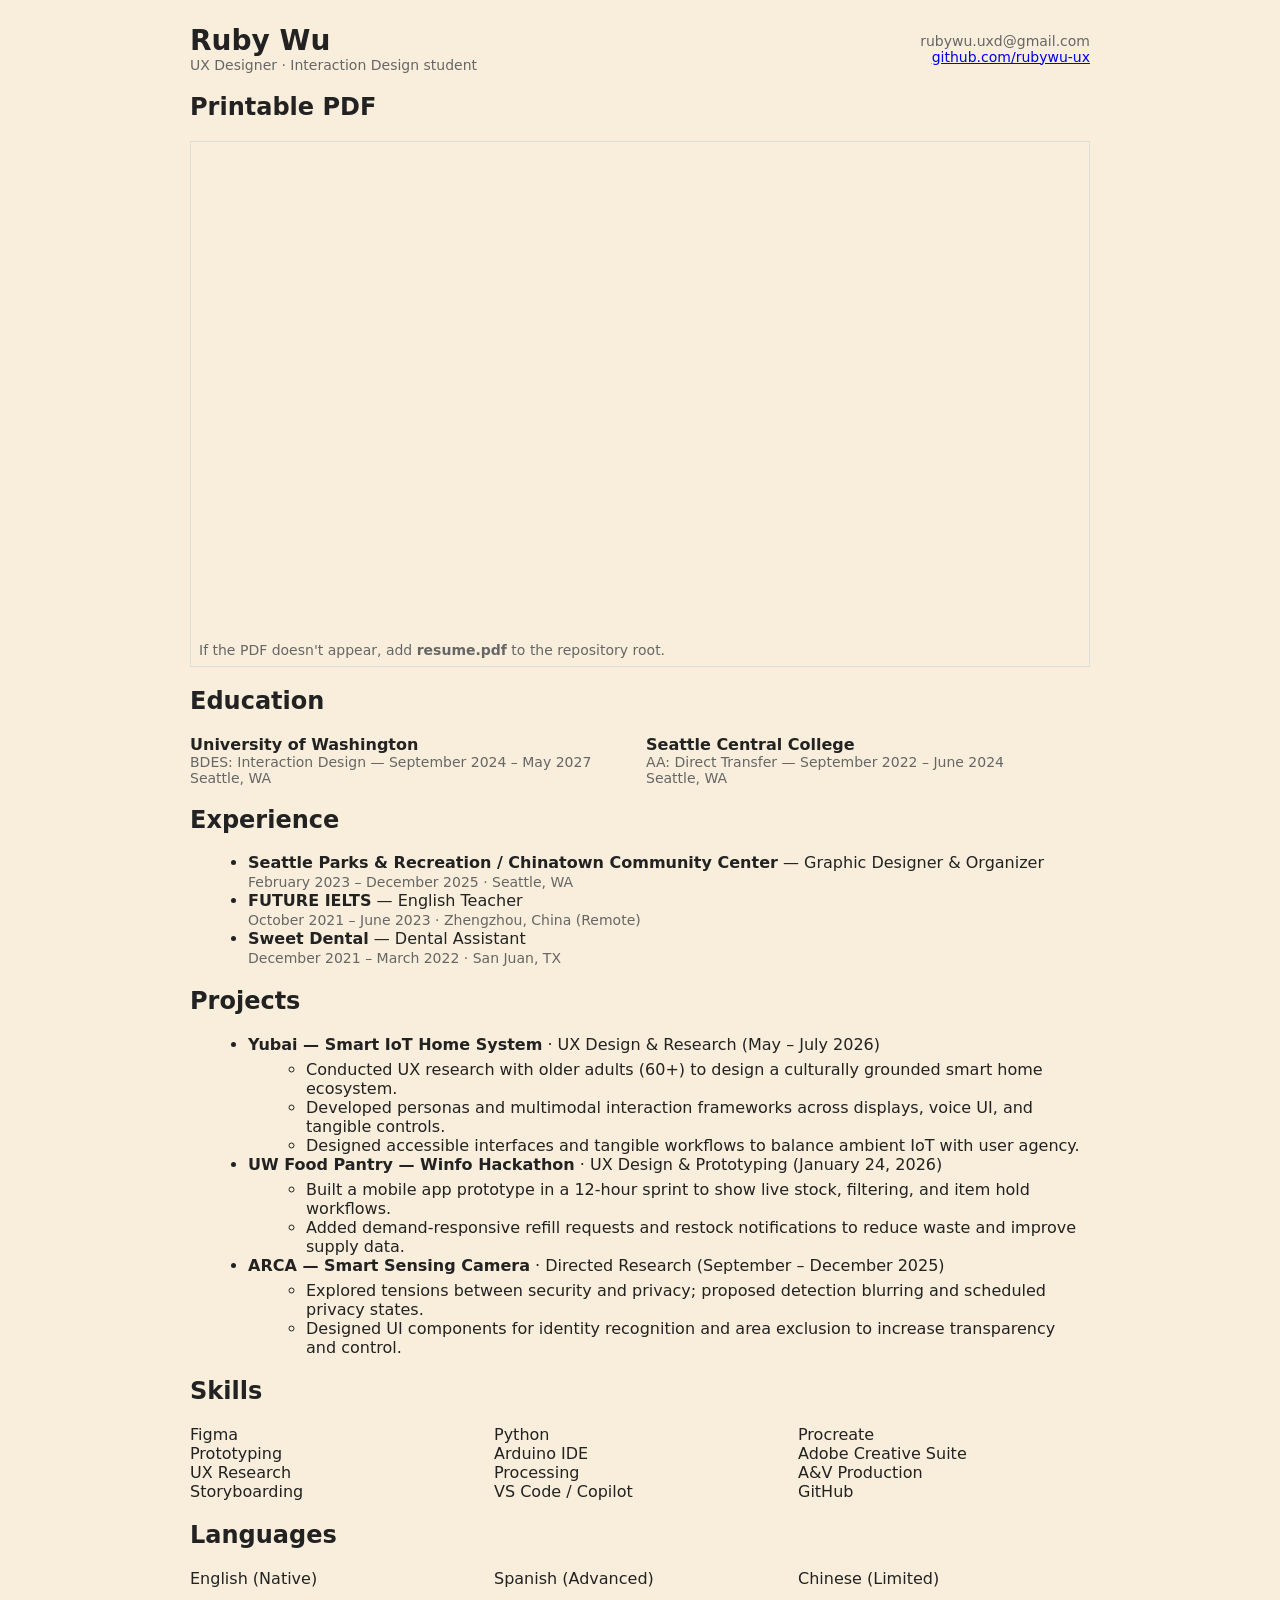
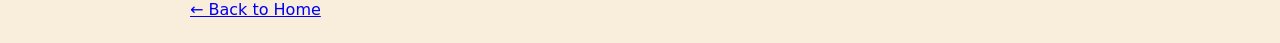
<file: resume.html>
<!DOCTYPE html>
<html lang="en">
<head>
  <meta charset="utf-8" />
  <meta name="viewport" content="width=device-width, initial-scale=1" />
  <title>Resume</title>
  <link rel="stylesheet" href="css/style.css" />
  <style>
    body { margin: 24px; font-family: system-ui, -apple-system, Segoe UI, Roboto, "Helvetica Neue", Arial; color:#222; }
    .container { max-width:900px; margin:0 auto; }
    header { display:flex; justify-content:space-between; align-items:center; gap:16px; }
    h1 { margin:0; font-size:28px; }
    .muted { color:#666; font-size:14px; }
    section { margin-top:18px; }
    .actions { margin-top:12px; }
    .actions a { margin-right:12px; }
    .grid { display:grid; grid-template-columns:repeat(auto-fit,minmax(220px,1fr)); gap:12px; }
    ul { margin:6px 0 0 18px; }
  </style>
</head>
<body>
  <div class="container">
    <header>
      <div>
        <h1>Ruby Wu</h1>
        <div class="muted">UX Designer · Interaction Design student</div>
      </div>
      <div class="muted" style="text-align:right">
        <div>rubywu.uxd@gmail.com</div>
        <div><a href="https://github.com/rubywu-ux" target="_blank">github.com/rubywu-ux</a></div>
      </div>
    </header>
    <section id="pdf-view">
      <h2>Printable PDF</h2>
      <div style="border:1px solid #ddd; padding:8px;">
        <iframe src="resume.pdf" title="Resume PDF" width="100%" height="480" style="border:0">
          Your browser does not support PDFs. You can <a href="resume.pdf">download the PDF</a>.
        </iframe>
        <div class="muted" style="margin-top:8px">If the PDF doesn't appear, add <strong>resume.pdf</strong> to the repository root.</div>
      </div>
    </section>

    <section>
      <h2>Education</h2>
      <div class="grid">
        <div>
          <strong>University of Washington</strong>
          <div class="muted">BDES: Interaction Design — September 2024 – May 2027<br>Seattle, WA</div>
        </div>
        <div>
          <strong>Seattle Central College</strong>
          <div class="muted">AA: Direct Transfer — September 2022 – June 2024<br>Seattle, WA</div>
        </div>
      </div>
    </section>

    <section>
      <h2>Experience</h2>
      <ul>
        <li>
          <strong>Seattle Parks &amp; Recreation / Chinatown Community Center</strong> — Graphic Designer &amp; Organizer<br>
          <span class="muted">February 2023 – December 2025 · Seattle, WA</span>
        </li>
        <li>
          <strong>FUTURE IELTS</strong> — English Teacher<br>
          <span class="muted">October 2021 – June 2023 · Zhengzhou, China (Remote)</span>
        </li>
        <li>
          <strong>Sweet Dental</strong> — Dental Assistant<br>
          <span class="muted">December 2021 – March 2022 · San Juan, TX</span>
        </li>
      </ul>
    </section>

    <section>
      <h2>Projects</h2>
      <ul>
        <li>
          <strong>Yubai — Smart IoT Home System</strong> · UX Design &amp; Research (May – July 2026)
          <ul>
            <li>Conducted UX research with older adults (60+) to design a culturally grounded smart home ecosystem.</li>
            <li>Developed personas and multimodal interaction frameworks across displays, voice UI, and tangible controls.</li>
            <li>Designed accessible interfaces and tangible workflows to balance ambient IoT with user agency.</li>
          </ul>
        </li>
        <li>
          <strong>UW Food Pantry — Winfo Hackathon</strong> · UX Design &amp; Prototyping (January 24, 2026)
          <ul>
            <li>Built a mobile app prototype in a 12-hour sprint to show live stock, filtering, and item hold workflows.</li>
            <li>Added demand-responsive refill requests and restock notifications to reduce waste and improve supply data.</li>
          </ul>
        </li>
        <li>
          <strong>ARCA — Smart Sensing Camera</strong> · Directed Research (September – December 2025)
          <ul>
            <li>Explored tensions between security and privacy; proposed detection blurring and scheduled privacy states.</li>
            <li>Designed UI components for identity recognition and area exclusion to increase transparency and control.</li>
          </ul>
        </li>
      </ul>
    </section>

    <section>
      <h2>Skills</h2>
      <div class="grid">
        <div>Figma<br>Prototyping<br>UX Research<br>Storyboarding</div>
        <div>Python<br>Arduino IDE<br>Processing<br>VS Code / Copilot</div>
        <div>Procreate<br>Adobe Creative Suite<br>A&amp;V Production<br>GitHub</div>
      </div>
    </section>

    <section>
      <h2>Languages</h2>
      <div class="grid">
        <div>English (Native)</div>
        <div>Spanish (Advanced)</div>
        <div>Chinese (Limited)</div>
      </div>
    </section>

    <div class="actions">
      <a href="index.html">← Back to Home</a>
    </div>
  </div>
</body>
</html>
</file>
<file: css/style.css>
/* ============================================================
   THEME VARIABLES — Hand-Gestural 3D Modeling Studio
   ============================================================ */
:root {
  --bg-color: #f8eedb;
  --accent: #7b8b6f;
  --accent-text: #2b332b;
  --panel-bg: rgba(248, 238, 219, 0.95);
  --panel-text: #2b332b;
  --grid-color: rgba(123, 139, 111, 0.3);
  --grid-size: 60px;
  --floor-color: #d1d8c1;
  --floor-pattern: linear-gradient(45deg, rgba(248, 238, 219, 0.5) 25%, transparent 25%, transparent 75%, rgba(248, 238, 219, 0.5) 75%),
                   linear-gradient(45deg, rgba(248, 238, 219, 0.5) 25%, transparent 25%, transparent 75%, rgba(248, 238, 219, 0.5) 75%);
  --floor-size: 40px 40px;
  --floor-position: 0 0, 20px 20px;
  --decor-bg: transparent;
  --neon-glow: none;
}

/* ABSTRACT MODE */
body[data-appmode="abstract"] {
  --bg-color: #1a1030;
  --accent: #c9a0dc;
  --accent-text: #f0e0ff;
  --panel-bg: rgba(30, 18, 55, 0.94);
  --panel-text: #f0e0ff;
  --grid-color: rgba(200, 160, 220, 0.04);
  --grid-size: 60px;
  --floor-color: transparent;
  --floor-pattern: none;
  --floor-size: auto;
  --floor-position: 0 0;
  --decor-bg: radial-gradient(ellipse at 30% 25%, rgba(220, 140, 255, 0.2), transparent 50%),
              radial-gradient(ellipse at 70% 75%, rgba(100, 180, 255, 0.18), transparent 50%),
              radial-gradient(ellipse at 50% 50%, rgba(255, 140, 200, 0.1), transparent 55%);
  --neon-glow: 0 0 12px rgba(200, 160, 220, 0.4);
}
body[data-appmode="abstract"] #bg-grid { opacity: 0.15; }
body[data-appmode="abstract"] #bg-floor { display: none; }

/* SKETCH MODE */
body[data-appmode="sketch"] {
  --bg-color: #f5f5f5;
  --accent: #555555;
  --accent-text: #222222;
  --panel-bg: rgba(255, 255, 255, 0.96);
  --panel-text: #222222;
  --grid-color: rgba(0, 0, 0, 0.04);
  --grid-size: 30px;
  --floor-color: transparent;
  --floor-pattern: none;
  --floor-size: auto;
  --floor-position: 0 0;
  --decor-bg: none;
  --neon-glow: none;
}

/* FREEFORM MODE — warm tactile workspace */
body[data-appmode="freeform"] {
  --bg-color: #f0e8d8;
  --accent: #c47a3a;
  --accent-text: #3a2810;
  --panel-bg: rgba(240, 232, 216, 0.96);
  --panel-text: #3a2810;
  --grid-color: rgba(196, 122, 58, 0.15);
  --grid-size: 60px;
  --floor-color: #e0d4be;
  --floor-pattern: linear-gradient(45deg, rgba(240, 232, 216, 0.5) 25%, transparent 25%, transparent 75%, rgba(240, 232, 216, 0.5) 75%),
                   linear-gradient(45deg, rgba(240, 232, 216, 0.5) 25%, transparent 25%, transparent 75%, rgba(240, 232, 216, 0.5) 75%);
  --floor-size: 40px 40px;
  --floor-position: 0 0, 20px 20px;
  --decor-bg: radial-gradient(ellipse at 40% 30%, rgba(255, 200, 100, 0.12), transparent 50%);
  --neon-glow: 0 0 8px rgba(196, 122, 58, 0.25);
}

body {
  margin: 0;
  overflow: hidden;
  background-color: var(--bg-color);
  font-family: -apple-system, BlinkMacSystemFont, "Segoe UI", Roboto, Helvetica, Arial, sans-serif;
  transition: background-color 0.4s ease;
}

/* ============================================================
   TOP BAR
   ============================================================ */
#workshop-bar {
  position: fixed;
  top: 0; left: 0; right: 0;
  height: 56px;
  z-index: 200;
  display: flex;
  justify-content: space-between;
  align-items: center;
  padding: 0 16px;
  background: var(--panel-bg);
  border-bottom: 2px solid var(--accent);
  backdrop-filter: blur(6px);
  -webkit-backdrop-filter: blur(6px);
  will-change: transform;
  box-shadow: 0 2px 12px rgba(0, 0, 0, 0.08);
  transition: background-color 0.4s ease, border-color 0.4s ease;
}

#workshop-bar-inner {
  display: flex;
  gap: 8px;
  justify-content: flex-start;
}

#workshop-bar-actions {
  display: flex;
  gap: 6px;
  align-items: center;
}

.ws-btn {
  background: transparent;
  border: 1.5px solid var(--accent);
  color: var(--panel-text);
  border-radius: 10px;
  padding: 8px 16px;
  cursor: pointer;
  font-family: inherit;
  font-size: 13px;
  font-weight: 500;
  transition: all 0.2s;
}
.ws-btn:hover {
  background: var(--accent);
  color: var(--bg-color);
}
.ws-btn.active {
  background: var(--accent);
  color: var(--bg-color);
  box-shadow: var(--neon-glow);
}

/* Top bar action buttons */
#workshop-bar-actions button,
#workshop-bar-actions select {
  background: rgba(255, 255, 255, 0.6);
  border: 1.5px solid var(--accent);
  border-radius: 8px;
  cursor: pointer;
  padding: 6px 10px;
  color: var(--panel-text);
  font-size: 12px;
  font-family: inherit;
  transition: all 0.2s;
}
#workshop-bar-actions button:hover {
  background: var(--accent);
  color: var(--bg-color);
}
#workshop-bar-actions button.active {
  background: var(--accent);
  color: var(--bg-color);
  box-shadow: var(--neon-glow);
}
body[data-appmode="abstract"] #workshop-bar-actions button,
body[data-appmode="abstract"] #workshop-bar-actions select {
  background: rgba(0, 0, 0, 0.3);
}

#workshop-bar-actions input[type="color"] {
  width: 36px;
  height: 36px;
  border: 1.5px solid var(--accent);
  border-radius: 50%;
  cursor: pointer;
  padding: 2px;
  background: transparent;
}

/* Draw tool buttons */
.draw-tool-btn {
  font-size: 12px !important;
}
.draw-tool-btn.active {
  background: var(--accent) !important;
  color: var(--bg-color) !important;
}

/* ============================================================
   MODELING TOOLBAR (3D Model Mode)
   ============================================================ */
#splice-toolbar-wrap {
  position: fixed;
  top: 64px;
  right: 12px;
  z-index: 190;
  display: flex;
  flex-direction: column;
  align-items: flex-end;
  gap: 8px;
  width: auto;
  max-height: calc(100vh - 80px);
  overflow: visible;
  pointer-events: none;
  transform: none;
}

#splice-toolbar {
  pointer-events: auto;
  position: relative;
  display: flex;
  flex-direction: column;
  align-items: center;
  gap: 6px;
  flex-wrap: nowrap;
  justify-content: flex-start;
  padding: 10px;
  border-radius: 16px;
  width: 80px;
  overflow: visible;
  max-height: calc(100vh - 100px);
  border: 1.5px solid rgba(120, 120, 120, 0.2);
  background: color-mix(in srgb, var(--panel-bg) 84%, #f6f6f6 16%);
  backdrop-filter: blur(10px);
  -webkit-backdrop-filter: blur(10px);
  will-change: transform;
  box-shadow: 0 14px 28px rgba(0, 0, 0, 0.15);
}

.splice-divider {
  width: 60px;
  height: 1px;
  background: rgba(0, 0, 0, 0.12);
}

.splice-icon-btn,
.tool-btn {
  height: 36px;
  width: 64px;
  min-width: 64px;
  border: none;
  border-radius: 10px;
  background: rgba(220, 220, 220, 0.46);
  color: #333;
  font-size: 10px;
  font-weight: 600;
  line-height: 1.1;
  display: inline-flex;
  align-items: center;
  justify-content: center;
  cursor: pointer;
  padding: 2px 4px;
  gap: 2px;
  transition: transform 0.16s ease, background-color 0.16s ease;
  overflow: hidden;
  text-overflow: ellipsis;
  white-space: nowrap;
}
.splice-icon-btn:hover,
.tool-btn:hover {
  transform: translateY(-1px);
  background: rgba(180, 180, 180, 0.45);
}
.tool-btn.active {
  background: #2f80ed;
  color: #fff;
}

/* Shape picker */
.splice-shape-picker {
  position: relative;
}
.splice-shape-trigger {
  min-width: 140px;
  justify-content: space-between;
  gap: 6px;
  padding: 0 10px;
  font-size: 18px;
}
#splice-shape-label {
  font-size: 13px;
  font-weight: 700;
}
.splice-caret {
  font-size: 12px;
  opacity: 0.75;
}
#splice-shape-menu {
  position: absolute;
  top: calc(100% + 10px);
  left: 0;
  width: 260px;
  max-height: 60vh;
  overflow-y: auto;
  border-radius: 18px;
  border: 1.5px solid rgba(0, 0, 0, 0.14);
  background: color-mix(in srgb, var(--panel-bg) 92%, #f4f4f4 8%);
  box-shadow: 0 12px 30px rgba(0, 0, 0, 0.2);
  padding: 6px;
  display: none;
}
#splice-shape-menu.open {
  display: block;
}
.splice-shape-item {
  width: 100%;
  border: none;
  background: transparent;
  text-align: left;
  font-size: 16px;
  font-weight: 600;
  padding: 8px 12px;
  border-radius: 10px;
  cursor: pointer;
  color: #222;
  transition: background 0.15s;
}
.splice-shape-item:hover {
  background: rgba(47, 128, 237, 0.14);
}

/* ============================================================
   ADD SHAPE PICKER
   ============================================================ */
#add-shape-btn.active {
  background: #ffdd57 !important;
  color: #333 !important;
  box-shadow: 0 0 8px rgba(255, 221, 87, 0.5);
}
#add-shape-picker {
  position: absolute;
  top: 0;
  right: calc(100% + 10px);
  left: auto;
  transform: none;
  display: flex;
  flex-wrap: wrap;
  gap: 4px;
  padding: 8px;
  border-radius: 16px;
  border: 1.5px solid rgba(255, 221, 87, 0.5);
  background: color-mix(in srgb, var(--panel-bg) 94%, #fff8e1 6%);
  box-shadow: 0 10px 28px rgba(0, 0, 0, 0.18);
  z-index: 250;
  width: 280px;
  pointer-events: auto;
}
.add-shape-option {
  flex: 0 0 calc(50% - 2px);
  border: none;
  background: transparent;
  text-align: left;
  font-size: 14px;
  font-weight: 600;
  padding: 8px 10px;
  border-radius: 10px;
  cursor: pointer;
  color: #333;
  transition: background 0.15s, transform 0.1s;
}
.add-shape-option:hover {
  background: rgba(255, 221, 87, 0.3);
  transform: translateY(-1px);
}

#mode-hint {
  pointer-events: none;
  font-size: 12px;
  font-weight: 700;
  color: var(--accent-text);
  background: rgba(255, 255, 255, 0.65);
  border: 1px solid rgba(0, 0, 0, 0.15);
  border-radius: 999px;
  padding: 5px 12px;
}

#command-status {
  pointer-events: none;
  font-size: 11px;
  color: var(--accent-text);
  opacity: 0.7;
}

/* ============================================================
   GRADIENT PANEL
   ============================================================ */
#gradient-panel {
  position: fixed;
  top: 130px;
  left: 50%;
  transform: translateX(-50%);
  z-index: 250;
  background: var(--panel-bg);
  border: 2px solid var(--accent);
  border-radius: 16px;
  padding: 20px;
  box-shadow: 0 10px 30px rgba(0, 0, 0, 0.2);
  width: 300px;
}
#gradient-panel h3 { margin: 0 0 12px; font-size: 16px; color: var(--accent-text); }
#gradient-panel label { display: block; font-size: 12px; margin: 8px 0 4px; font-weight: 600; }
#gradient-panel select,
#gradient-panel input[type="color"] { margin-bottom: 6px; }
#gradient-panel button {
  padding: 8px 16px;
  border: 1.5px solid var(--accent);
  border-radius: 8px;
  background: rgba(255, 255, 255, 0.6);
  cursor: pointer;
  font-family: inherit;
  font-size: 13px;
  margin-right: 8px;
  margin-top: 8px;
}
#gradient-panel button:hover { background: var(--accent); color: var(--bg-color); }

/* ============================================================
   SKETCH EXPORT PANEL
   ============================================================ */
#sketch-export-panel {
  position: fixed;
  top: 50%;
  left: 50%;
  transform: translate(-50%, -50%);
  z-index: 300;
  background: var(--panel-bg);
  border: 2px solid var(--accent);
  border-radius: 16px;
  padding: 24px;
  box-shadow: 0 12px 40px rgba(0, 0, 0, 0.3);
  width: 320px;
}
#sketch-export-panel h3 { margin: 0 0 16px; }
#sketch-export-panel select { width: 100%; padding: 8px; margin: 8px 0 16px; border-radius: 8px; border: 1.5px solid var(--accent); }
#sketch-export-panel button {
  padding: 10px 20px;
  border: 1.5px solid var(--accent);
  border-radius: 8px;
  background: rgba(255, 255, 255, 0.6);
  cursor: pointer;
  font-family: inherit;
  margin-right: 8px;
}
#sketch-export-panel button:hover { background: var(--accent); color: var(--bg-color); }

/* ============================================================
   BACKGROUND LAYERS
   ============================================================ */
#bg-grid {
  position: absolute;
  top: 0; left: 0; width: 100vw; height: 100vh;
  background-image:
    linear-gradient(to right, var(--grid-color) 1px, transparent 1px),
    linear-gradient(to bottom, var(--grid-color) 1px, transparent 1px);
  background-size: var(--grid-size) var(--grid-size);
  z-index: 0;
  transition: background-color 0.4s ease;
}
#bg-decor {
  position: absolute;
  top: 0; left: 0; width: 100vw; height: 100vh;
  pointer-events: none;
  background: var(--decor-bg);
  z-index: 0;
  transition: background 0.6s ease;
}
#bg-floor {
  position: absolute;
  bottom: 0; left: 0; width: 100vw; height: 15vh;
  background-color: var(--floor-color);
  background-image: var(--floor-pattern);
  background-size: var(--floor-size);
  background-position: var(--floor-position);
  z-index: 0;
  border-top: 3px solid var(--accent);
  transition: background-color 0.4s ease;
}

/* ============================================================
   CANVAS / WEBCAM
   ============================================================ */
#canvas-container {
  width: 100vw;
  height: 100vh;
  position: absolute;
  top: 0; left: 0;
  z-index: 1;
  will-change: contents;
}

#sketch-canvas {
  position: absolute;
  top: 0; left: 0;
  width: 100vw;
  height: 100vh;
  z-index: 1;
  cursor: crosshair;
}

#anim-path-canvas {
  position: absolute;
  top: 0; left: 0;
  width: 100vw;
  height: 100vh;
  z-index: 2;
  cursor: crosshair;
  pointer-events: auto;
}

#webcam {
  position: absolute;
  bottom: 20px;
  right: 20px;
  width: 240px;
  height: 180px;
  border-radius: 12px;
  z-index: 10;
  object-fit: cover;
  transform: scaleX(-1);
  opacity: 0;
  transition: opacity 0.3s;
  border: 2px solid var(--accent);
  background: #000;
  pointer-events: none;
}
#webcam.active {
  opacity: 0.85;
  pointer-events: auto;
}
#webcam.active:hover { opacity: 1; }
#camera-status {
  position: absolute;
  bottom: 205px;
  right: 20px;
  z-index: 11;
  font-size: 12px;
  color: var(--accent);
  background: var(--panel-bg);
  border: 1px solid var(--accent);
  border-radius: 8px;
  padding: 4px 10px;
  display: none;
}

/* ============================================================
   GUIDE PANELS (left side)
   ============================================================ */
#instructions-guide,
#abstract-guide,
#sketch-guide,
#freeform-guide {
  position: absolute;
  top: 70px;
  left: 20px;
  z-index: 10;
  width: 260px;
  background: var(--panel-bg);
  border: 1.5px solid var(--accent);
  padding: 15px 20px;
  border-radius: 12px;
  box-shadow: 0 4px 15px rgba(0, 0, 0, 0.08);
  color: var(--panel-text);
  max-height: calc(100vh - 100px);
  overflow-y: auto;
  transition: background-color 0.4s ease, border-color 0.4s ease, color 0.4s ease;
}
#instructions-guide h2,
#abstract-guide h2,
#sketch-guide h2,
#freeform-guide h2 {
  font-size: 16px;
  margin-top: 0;
  color: var(--accent-text);
  border-bottom: 2px solid var(--accent);
  padding-bottom: 5px;
}
#instructions-guide ul,
#abstract-guide ul,
#sketch-guide ul,
#freeform-guide ul {
  list-style: none;
  padding: 0;
  margin: 6px 0;
}
#instructions-guide li,
#abstract-guide li,
#sketch-guide li,
#freeform-guide li {
  margin-bottom: 6px;
  font-size: 12px;
  line-height: 1.35;
}
.tip {
  font-size: 11px;
  color: var(--accent);
  font-style: italic;
  margin-bottom: 0;
}

/* Debug button */
#debug-toggle-btn {
  border-color: #ff6b6b !important;
  color: #ff6b6b !important;
}
#debug-toggle-btn:hover, #debug-toggle-btn.active {
  background: #ff6b6b !important;
  color: #fff !important;
}

/* ============================================================
   TUNING PANEL
   ============================================================ */
#tune-panel {
  position: fixed;
  top: 60px;
  right: 0;
  z-index: 260;
  width: 300px;
  max-height: calc(100vh - 80px);
  overflow-y: auto;
  background: var(--panel-bg);
  border-left: 2px solid var(--accent);
  border-bottom: 2px solid var(--accent);
  border-radius: 0 0 0 16px;
  padding: 16px;
  box-shadow: -4px 4px 20px rgba(0,0,0,0.15);
  transition: transform 0.3s ease;
}
#tune-panel h3 { margin: 0 0 12px; font-size: 15px; color: var(--accent-text); }
#tune-panel h4 { margin: 10px 0 6px; font-size: 12px; color: var(--accent); text-transform: uppercase; letter-spacing: 0.5px; }
.tune-section { border-bottom: 1px solid rgba(0,0,0,0.08); padding-bottom: 8px; margin-bottom: 4px; }
#tune-panel label { display: flex; align-items: center; justify-content: space-between; font-size: 12px; margin: 4px 0; gap: 8px; color: var(--panel-text); }
#tune-panel input[type="range"] { flex: 1; max-width: 120px; accent-color: var(--accent); }
#tune-panel input[type="color"] { width: 28px; height: 28px; border: 1.5px solid var(--accent); border-radius: 50%; padding: 1px; cursor: pointer; }
.tune-val { font-family: monospace; font-size: 11px; min-width: 30px; text-align: right; opacity: 0.7; }
#tune-panel button { padding: 8px; border: 1.5px solid var(--accent); border-radius: 8px; background: rgba(255,255,255,0.6); cursor: pointer; font-family: inherit; font-size: 12px; }
#tune-panel button:hover { background: var(--accent); color: var(--bg-color); }

/* ============================================================
   PATTERN WRAP PANEL
   ============================================================ */
#pattern-wrap-panel {
  position: absolute;
  top: calc(100% + 10px);
  right: 0;
  z-index: 250;
  width: 240px;
  background: color-mix(in srgb, var(--panel-bg) 94%, #fff 6%);
  border: 1.5px solid var(--accent);
  border-radius: 14px;
  padding: 14px;
  box-shadow: 0 10px 28px rgba(0,0,0,0.18);
  pointer-events: auto;
}
#pattern-wrap-panel label { display: block; font-size: 11px; font-weight: 600; margin: 6px 0 2px; color: var(--panel-text); }
#pattern-wrap-panel select, #pattern-wrap-panel input[type="range"] { width: 100%; margin-bottom: 4px; accent-color: var(--accent); }
#pattern-wrap-panel select { padding: 4px; border-radius: 6px; border: 1px solid var(--accent); font-size: 12px; }
#pattern-wrap-panel button { padding: 6px 12px; border: 1.5px solid var(--accent); border-radius: 8px; background: rgba(255,255,255,0.6); cursor: pointer; font-size: 12px; margin-right: 6px; margin-top: 8px; }
#pattern-wrap-panel button:hover { background: var(--accent); color: var(--bg-color); }

/* ============================================================
   LOADING OVERLAY
   ============================================================ */
#loading-overlay {
  position: fixed;
  top: 0; left: 0; width: 100vw; height: 100vh;
  z-index: 500;
  background: rgba(0,0,0,0.4);
  display: flex;
  flex-direction: column;
  align-items: center;
  justify-content: center;
  gap: 16px;
}
.loading-spinner {
  width: 48px; height: 48px;
  border: 4px solid rgba(255,255,255,0.3);
  border-top-color: #fff;
  border-radius: 50%;
  animation: spin 0.8s linear infinite;
}
@keyframes spin { to { transform: rotate(360deg); } }
.loading-text { color: #fff; font-size: 16px; font-weight: 600; }

/* ============================================================
   ERROR TOAST
   ============================================================ */
#error-toast {
  position: fixed;
  top: 64px; left: 50%;
  transform: translateX(-50%);
  z-index: 400;
  background: #ff4444;
  color: #fff;
  padding: 10px 20px;
  border-radius: 10px;
  font-size: 13px;
  font-weight: 600;
  box-shadow: 0 4px 16px rgba(255,0,0,0.3);
  animation: toastIn 0.3s ease;
}
@keyframes toastIn { from { opacity: 0; transform: translateX(-50%) translateY(-10px); } to { opacity: 1; transform: translateX(-50%) translateY(0); } }

/* ============================================================
   GESTURE MODE BAR (left side)
   ============================================================ */
#gesture-mode-bar {
  position: fixed;
  left: 16px;
  top: 50%;
  transform: translateY(-50%);
  z-index: 200;
  display: flex;
  flex-direction: column;
  gap: 8px;
  padding: 12px;
  background: var(--panel-bg);
  border: 1.5px solid var(--accent);
  border-radius: 16px;
  box-shadow: 0 8px 24px rgba(0,0,0,0.12);
}
.gm-title {
  font-size: 11px;
  font-weight: 700;
  text-transform: uppercase;
  letter-spacing: 0.5px;
  color: var(--accent);
  text-align: center;
  margin-bottom: 4px;
}
.gm-slot {
  position: relative;
  display: flex;
  align-items: center;
  gap: 8px;
  padding: 10px 12px;
  border-radius: 12px;
  background: rgba(255,255,255,0.5);
  border: 1.5px solid transparent;
  cursor: pointer;
  transition: all 0.2s;
  min-width: 130px;
}
.gm-slot:hover { background: rgba(255,255,255,0.8); }
.gm-slot.active {
  border-color: var(--accent);
  background: rgba(123, 139, 111, 0.15);
  box-shadow: 0 0 0 2px rgba(123, 139, 111, 0.3);
}
.gm-slot.confirming {
  border-color: #ff6b6b;
  background: rgba(255, 107, 107, 0.1);
}
.gm-slot-num {
  width: 22px; height: 22px;
  border-radius: 50%;
  background: var(--accent);
  color: var(--bg-color);
  font-size: 12px;
  font-weight: 700;
  display: flex;
  align-items: center;
  justify-content: center;
  flex-shrink: 0;
}
.gm-slot-icon { font-size: 18px; flex-shrink: 0; }
.gm-slot-label { font-size: 12px; font-weight: 600; color: var(--accent-text); }
.gm-countdown {
  position: absolute;
  top: 2px; right: 2px;
  width: 28px; height: 28px;
  transform: rotate(-90deg);
  opacity: 0;
  transition: opacity 0.2s;
}
.gm-slot.confirming .gm-countdown { opacity: 1; }
.gm-countdown circle {
  fill: none;
  stroke: #ff6b6b;
  stroke-width: 2.5;
  stroke-linecap: round;
  stroke-dasharray: 100.53;
  stroke-dashoffset: 100.53;
  transition: stroke-dashoffset 0.1s linear;
}
#gm-reset-btn {
  margin-top: 4px;
  padding: 6px;
  border: 1px solid var(--accent);
  border-radius: 8px;
  background: rgba(255,255,255,0.6);
  cursor: pointer;
  font-size: 10px;
  font-family: inherit;
  color: var(--accent-text);
  transition: all 0.15s;
}
#gm-reset-btn:hover { background: var(--accent); color: var(--bg-color); }

/* ============================================================
   ORBIT/PAN REFERENCE POINT
   ============================================================ */
#orbit-ref {
  position: fixed;
  z-index: 50;
  pointer-events: none;
  opacity: 0;
  transition: opacity 0.15s ease;
  transform: translate(-50%, -50%);
  width: 50px;
  height: 50px;
}
#orbit-ref.visible { opacity: 1; }
.orbit-ref-h {
  position: absolute;
  top: 50%; left: 50%;
  transform: translate(-50%, -50%);
  width: 50px; height: 2px;
  background: rgba(255, 100, 50, 0.9);
}
.orbit-ref-v {
  position: absolute;
  top: 50%; left: 50%;
  transform: translate(-50%, -50%);
  width: 2px; height: 50px;
  background: rgba(255, 100, 50, 0.9);
}
.orbit-ref-dot {
  position: absolute;
  top: 50%; left: 50%;
  transform: translate(-50%, -50%);
  width: 8px; height: 8px;
  border-radius: 50%;
  background: rgba(255, 80, 30, 1);
  box-shadow: 0 0 10px rgba(255, 80, 30, 0.8), 0 0 20px rgba(255, 80, 30, 0.4);
}

/* ============================================================
   GALLERY VIEW
   ============================================================ */
#gallery-view {
  position: absolute;
  top: 60px; left: 0; right: 0; bottom: 0;
  z-index: 5;
  background: var(--bg-color);
  padding: 24px 40px;
  overflow-y: auto;
}
#gallery-header {
  display: flex;
  justify-content: space-between;
  align-items: center;
  margin-bottom: 20px;
}
#gallery-header h2 {
  margin: 0;
  font-size: 22px;
  color: var(--accent-text);
}
.gallery-btn {
  background: var(--accent);
  color: var(--bg-color);
  border: none;
  border-radius: 10px;
  padding: 10px 18px;
  font-size: 14px;
  font-weight: 600;
  cursor: pointer;
  font-family: inherit;
  transition: all 0.2s;
}
.gallery-btn:hover { filter: brightness(1.1); transform: translateY(-1px); }
#gallery-empty {
  text-align: center;
  padding: 60px 20px;
  color: var(--accent);
  font-size: 15px;
}
#gallery-grid {
  display: grid;
  grid-template-columns: repeat(auto-fill, minmax(220px, 1fr));
  gap: 20px;
}
.gallery-card {
  background: var(--panel-bg);
  border: 1.5px solid var(--accent);
  border-radius: 14px;
  overflow: hidden;
  cursor: pointer;
  transition: transform 0.2s, box-shadow 0.2s;
}
.gallery-card:hover {
  transform: translateY(-4px);
  box-shadow: 0 8px 24px rgba(0,0,0,0.12);
}
.gallery-card-thumb {
  width: 100%;
  height: 160px;
  background: #e8e0d0;
  display: flex;
  align-items: center;
  justify-content: center;
  overflow: hidden;
}
.gallery-card-thumb img {
  width: 100%;
  height: 100%;
  object-fit: cover;
}
.gallery-card-thumb .placeholder {
  font-size: 48px;
  opacity: 0.4;
}
.gallery-card-info {
  padding: 12px;
}
.gallery-card-name {
  font-weight: 700;
  font-size: 14px;
  color: var(--accent-text);
  margin-bottom: 4px;
}
.gallery-card-date {
  font-size: 11px;
  color: var(--accent);
  opacity: 0.7;
}
.gallery-card-actions {
  display: flex;
  gap: 6px;
  margin-top: 8px;
}
.gallery-card-actions button {
  flex: 1;
  padding: 6px;
  border: 1px solid var(--accent);
  border-radius: 6px;
  background: rgba(255,255,255,0.6);
  cursor: pointer;
  font-size: 11px;
  font-family: inherit;
  transition: all 0.15s;
}
.gallery-card-actions button:hover {
  background: var(--accent);
  color: var(--bg-color);
}

/* ============================================================
   GESTURE POINTER (dwell-to-click)
   ============================================================ */
#gesture-pointer {
  position: fixed;
  z-index: 10000;
  pointer-events: none;
  width: 40px;
  height: 40px;
  transform: translate(-50%, -50%);
  transition: left 0.08s ease-out, top 0.08s ease-out;
}
.gp-dot {
  position: absolute;
  top: 50%; left: 50%;
  width: 14px; height: 14px;
  transform: translate(-50%, -50%);
  background: #ffdd57;
  border: 2px solid #fff;
  border-radius: 50%;
  box-shadow: 0 0 10px rgba(255, 221, 87, 0.6), 0 0 20px rgba(255, 221, 87, 0.3);
  transition: background 0.2s, transform 0.15s;
}
#gesture-pointer.gp-hover .gp-dot {
  background: #ff6b6b;
  transform: translate(-50%, -50%) scale(1.3);
}
.gp-ring {
  position: absolute;
  top: 0; left: 0;
  width: 40px; height: 40px;
  transform: rotate(-90deg);
  opacity: 0;
  transition: opacity 0.2s;
}
#gesture-pointer.gp-hover .gp-ring {
  opacity: 1;
}
.gp-ring-bg {
  fill: none;
  stroke: rgba(255, 255, 255, 0.25);
  stroke-width: 3;
}
.gp-ring-progress {
  fill: none;
  stroke: #ff6b6b;
  stroke-width: 3;
  stroke-linecap: round;
  stroke-dasharray: 113.1; /* 2 * PI * 18 */
  stroke-dashoffset: 113.1;
  transition: stroke-dashoffset 0.1s linear;
}

/* ============================================================
   FREEFORM MODE — Shape buttons & styles
   ============================================================ */
.ff-shape-btn {
  background: var(--panel-bg);
  border: 1.5px solid var(--accent);
  color: var(--accent-text);
  padding: 4px 10px;
  border-radius: 8px;
  cursor: pointer;
  font-size: 13px;
  transition: background 0.2s, transform 0.15s, box-shadow 0.2s;
}
.ff-shape-btn:hover {
  background: var(--accent);
  color: #fff;
  transform: scale(1.05);
  box-shadow: 0 2px 8px rgba(0,0,0,0.15);
}
.ff-shape-btn:active {
  transform: scale(0.97);
}

/* Freeform guide responsive */
@media (max-width: 900px) {
  #freeform-guide {
    display: none !important;
  }
}

/* ============================================================
   RESPONSIVE
   ============================================================ */
@media (max-width: 900px) {
  #splice-toolbar-wrap {
    top: 60px;
    right: 8px;
  }
  #splice-toolbar {
    border-radius: 18px;
    padding: 6px;
    gap: 4px;
  }
  .splice-icon-btn, .tool-btn {
    height: 34px;
    min-width: 34px;
    font-size: 11px;
    border-radius: 9px;
    padding: 0 5px;
  }
  .splice-shape-trigger {
    min-width: 110px;
    font-size: 15px;
  }
  #splice-shape-label { font-size: 11px; }
  #splice-shape-menu { width: min(84vw, 260px); }
  #instructions-guide, #abstract-guide, #sketch-guide {
    top: 70px;
    left: 12px;
    width: 200px;
    font-size: 11px;
  }
}

/* ============================================================
   CAT COMPANION (Boba)
   ============================================================ */
#companion-ui {
  position: absolute;
  bottom: 20px;
  left: 40px;
  z-index: 15;
  display: flex;
  align-items: flex-end;
  gap: 15px;
}
#cat-character {
  z-index: 2;
  transition: transform 0.2s cubic-bezier(0.175, 0.885, 0.32, 1.275);
}
#cat-character:hover {
  transform: scale(1.05) translateY(-5px);
}
#chat-interface {
  background: var(--panel-bg);
  border: 2px solid var(--accent);
  border-radius: 15px 15px 15px 0px;
  padding: 15px 20px;
  box-shadow: 2px 4px 0 rgba(0, 0, 0, 0.1);
  margin-bottom: 20px;
  width: 320px;
  display: flex;
  flex-direction: column;
  transition: background-color 0.4s ease, border-color 0.4s ease;
}
#cat-dialogue {
  font-size: 14px;
  color: var(--accent-text);
  margin-bottom: 12px;
  font-weight: 500;
  line-height: 1.4;
}
#chat-history-container {
  background: rgba(255, 255, 255, 0.6);
  border: 1px solid var(--accent);
  border-radius: 8px;
  max-height: 150px;
  overflow-y: auto;
  margin-bottom: 12px;
  padding: 10px;
}
#chat-history { list-style: none; padding: 0; margin: 0; }
#chat-history li { font-size: 13px; margin-bottom: 8px; line-height: 1.3; }
.history-user { color: var(--panel-text); font-style: italic; text-align: right; opacity: 0.75; }
.history-cat { color: var(--accent-text); text-align: left; }
#chat-controls {
  display: flex;
  gap: 8px;
}
#chat-input {
  border: 1.5px solid var(--accent);
  background: rgba(255, 255, 255, 0.85);
  border-radius: 8px;
  padding: 6px 10px;
  flex-grow: 1;
  font-family: inherit;
  font-size: 13px;
  outline: none;
  color: var(--panel-text);
}
#chat-input:focus { box-shadow: 0 0 0 2px var(--accent); }
#toggle-history-btn, #send-btn {
  background: rgba(255, 255, 255, 0.85);
  border: 1.5px solid var(--accent);
  border-radius: 8px;
  cursor: pointer;
  padding: 5px 10px;
  color: var(--panel-text);
  font-size: 14px;
  transition: all 0.2s;
}
#toggle-history-btn:hover, #send-btn:hover {
  background: var(--accent);
  color: var(--bg-color);
}
</file>
